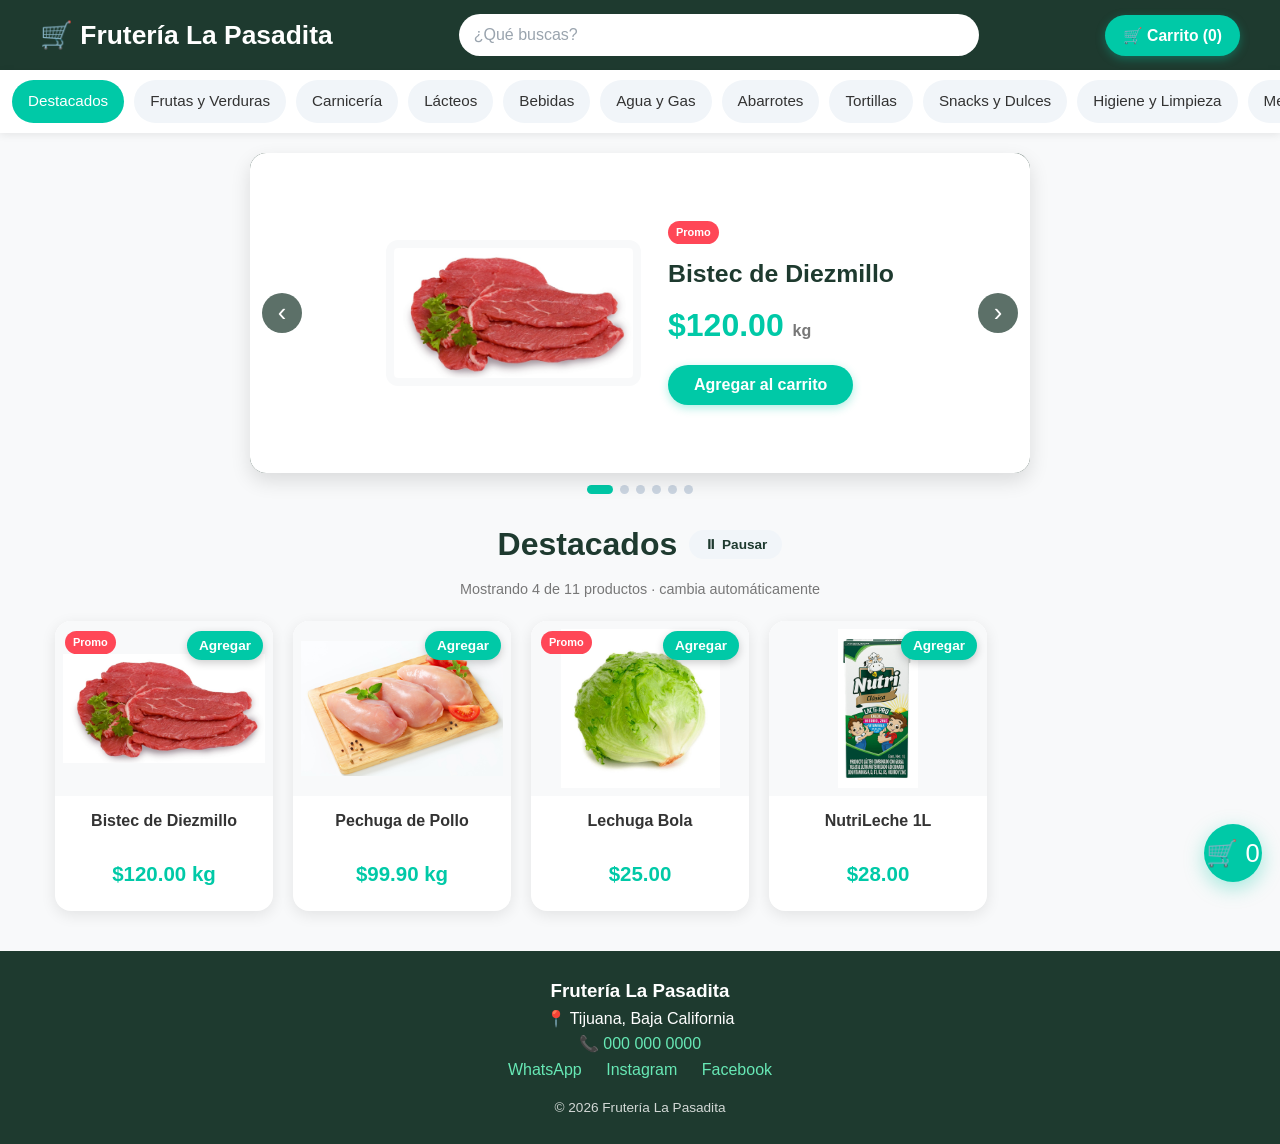
<file: index.html>
<!DOCTYPE html>
<html lang="es">

<head>
    <meta charset="UTF-8">
    <meta name="viewport" content="width=device-width, initial-scale=1.0">
    <title>Frutería La Pasadita - Tijuana</title>
    <link rel="stylesheet" href="css/styles.css">
</head>

<body>

    <!-- HEADER -->
    <header>
        <div class="header-content">
            <h1 class="logo">🛒 Frutería La Pasadita</h1>
            <div class="search-box">
                <input type="text" id="busqueda" placeholder="¿Qué buscas?"
                       autocomplete="off" aria-label="Buscar productos"
                       oninput="buscar()">
                <button type="button" class="search-clear" id="search-clear"
                        onclick="limpiarBusqueda()" aria-label="Borrar búsqueda">✕</button>
            </div>
            <button class="cart-header-btn" onclick="toggleCarrito()">
                🛒 Carrito (<span id="contador-header">0</span>)
            </button>
        </div>
    </header>

    <!-- MENÚ DE CATEGORÍAS -->
    <nav class="menu">
        <div class="menu-item active" data-categoria="todos">Destacados</div>
        <div class="menu-item" data-categoria="frutas">Frutas y Verduras</div>
        <div class="menu-item" data-categoria="carniceria">Carnicería</div>
        <div class="menu-item" data-categoria="lacteos">Lácteos</div>
        <div class="menu-item" data-categoria="bebidas">Bebidas</div>
        <div class="menu-item" data-categoria="agua">Agua y Gas</div>
        <div class="menu-item" data-categoria="abarrotes">Abarrotes</div>
        <div class="menu-item" data-categoria="pan">Tortillas</div>
        <div class="menu-item" data-categoria="snacks">Snacks y Dulces</div>
        <div class="menu-item" data-categoria="higiene">Higiene y Limpieza</div>
        <div class="menu-item" data-categoria="medicamentos">Medicamentos</div>
        <div class="menu-item" data-categoria="promos">Promociones</div>
    </nav>

    <!-- CARRUSEL DE PROMOCIONES -->
    <section class="carousel-section">
        <div class="carousel" id="carousel">

            <!-- Las diapositivas se generan desde js/productos.json -->
            <div class="carousel-track" id="carousel-track"></div>

            <!-- CONTROLES -->
            <button type="button" class="carousel-nav carousel-prev"
                    onclick="moverCarrusel(-1)" aria-label="Anterior">‹</button>
            <button type="button" class="carousel-nav carousel-next"
                    onclick="moverCarrusel(1)" aria-label="Siguiente">›</button>
        </div>

        <div class="carousel-dots" id="carousel-dots"></div>
    </section>

    <!-- SECCIÓN DE PRODUCTOS -->
    <section class="products-section">
        <div class="container">
            <div class="section-row">
                <h1 class="section-title" id="section-title">Destacados</h1>
                <button type="button" class="btn-rotar" id="btn-rotar"
                        onclick="alternarRotacion()">⏸ Pausar</button>
            </div>
            <p class="rotar-info" id="rotar-info"></p>

            <!-- Las tarjetas se generan desde js/productos.json -->
            <div class="products-grid" id="products-grid"></div>

            <!-- AVISO CUANDO NO HAY COINCIDENCIAS -->
            <p class="sin-resultados" id="sin-resultados"></p>
        </div>
    </section>

    <!-- OVERLAY -->
    <div class="overlay" id="overlay" onclick="toggleCarrito()" aria-hidden="true"></div>

    <!-- CARRITO -->
    <div class="carrito" id="carrito" role="dialog" aria-modal="true"
         aria-labelledby="titulo-carrito" inert>
        <div class="carrito-header">
            <h3 id="titulo-carrito">🛒 Tu Pedido (<span id="contador">0</span>)</h3>
            <button class="close-btn" onclick="toggleCarrito()" aria-label="Cerrar carrito">✕</button>
        </div>

        <input type="text" id="nombreCliente" placeholder="Nombre completo"
               autocomplete="name" maxlength="60"
               pattern="[A-Za-zÁÉÍÓÚÜáéíóúüñÑ'’.\- ]+"
               title="Escribe tu nombre usando solo letras"
               aria-describedby="error-nombre"
               oninput="alEscribirNombre(this)">
        <p class="campo-error" id="error-nombre"></p>

        <select id="horario" aria-describedby="error-horario"
                onchange="alCambiarHorario(this)">
            <option value="">Horario de recolección</option>
            <option value="30 min">En 30 minutos</option>
            <option value="1 hora">En 1 hora</option>
            <option value="tarde">Hoy por la tarde</option>
            <option value="18-20">18:00 - 20:00</option>
        </select>
        <p class="campo-error" id="error-horario"></p>

        <ul id="lista-carrito"></ul>

        <div class="total-container">
            <p id="total">Total: $0.00</p>
        </div>

        <button class="btn-whatsapp" onclick="enviarPedido()">📲 Pedir por WhatsApp</button>
        <button class="btn-vaciar" onclick="vaciarCarrito()">Vaciar Carrito</button>
    </div>

    <!-- BOTÓN FLOTANTE -->
    <button class="btn-flotante" onclick="toggleCarrito()">
        🛒 <span id="contador-flotante">0</span>
    </button>

    <!-- TOAST -->
    <div id="toast" class="toast" role="status"></div>

    <!-- FOOTER -->
    <footer class="footer">
        <h3>Frutería La Pasadita</h3>
        <p>📍 Tijuana, Baja California</p>
        <p>📞 <a href="tel:0000000000">000 000 0000</a></p>

        <div class="redes">
            <a href="https://wa.me/000000000000" target="_blank">WhatsApp</a>
            <a href="#">Instagram</a>
            <a href="#">Facebook</a>
        </div>

        <p class="copy">© 2026 Frutería La Pasadita</p>
    </footer>

    <!-- El catálogo se lee desde js/productos.json (lo escribe el panel /admin/) -->
    <script src="js/script.js"></script>
</body>

</html>
</file>
<file: css/styles.css>
/* =======================
   RESET Y BASE
======================= */

* {
    margin: 0;
    padding: 0;
    box-sizing: border-box;
}

/* Indicador visible para quien navega con teclado
   (tiene más especificidad que el "outline: none" del buscador) */
:focus-visible {
    outline: 3px solid #00c9a7;
    outline-offset: 2px;
}

body {
    font-family: 'Segoe UI', Tahoma, Geneva, Verdana, sans-serif;
    background: #f8f9fa;
    color: #333;
    line-height: 1.6;
}


/* =======================
   HEADER - VERSIÓN MEJORADA
======================= */

header {
    background: #1e3a2f;
    color: white;
    padding: 14px 15px;
    box-shadow: 0 4px 12px rgba(0, 0, 0, 0.1);
}

.header-content {
    display: flex;
    flex-wrap: wrap;
    align-items: center;
    justify-content: space-between;
    gap: 12px;
    max-width: 1200px;
    margin: 0 auto;
}

.logo {
    font-size: 1.65rem;
    font-weight: 700;
    white-space: nowrap;
    /* ← Evita que se parta en dos líneas */
    flex-shrink: 0;
}


/* Cabecera en móvil: reglas al final del archivo (ver MEDIA QUERIES) */

header input {
    padding: 12px 40px 12px 15px;
    width: 100%;
    border: none;
    border-radius: 30px;
    font-size: 1rem;
    outline: none;
}

header input::placeholder {
    color: #9aa4ae;
}


/* Contenedor del buscador (permite el botón de borrar) */

.search-box {
    position: relative;
    /* basis 0% para que el buscador y el botón del carrito
       siempre quepan en la misma fila (se reparten el espacio) */
    flex: 1 1 0%;
    min-width: 0;
    max-width: 520px;
}

.search-clear {
    position: absolute;
    top: 50%;
    right: 7px;
    transform: translateY(-50%);
    width: 28px;
    height: 28px;
    border: none;
    border-radius: 50%;
    background: #eef1f4;
    color: #555;
    font-size: 0.9rem;
    line-height: 1;
    cursor: pointer;
    display: none;
}

.search-clear:hover {
    background: #dfe4ea;
    color: #111;
}


/* Botón del carrito en el header */

.cart-header-btn {
    background: #00c9a7;
    color: white;
    border: none;
    padding: 11px 18px;
    border-radius: 30px;
    font-size: 0.98rem;
    font-weight: 600;
    white-space: nowrap;
    flex-shrink: 0;
    cursor: pointer;
    box-shadow: 0 3px 10px rgba(0, 201, 167, 0.35);
    transition: background 0.25s, transform 0.2s;
}

.cart-header-btn:hover {
    background: #00b89a;
    transform: translateY(-2px);
}


/* =======================
   MENÚ DE CATEGORÍAS
======================= */

.menu {
    background: white;
    padding: 10px 12px;
    display: flex;
    overflow-x: auto;
    gap: 10px;
    box-shadow: 0 2px 8px rgba(0, 0, 0, 0.08);
    white-space: nowrap;
    -webkit-overflow-scrolling: touch;
}

.menu-item {
    background: #f1f5f9;
    padding: 9px 16px;
    border-radius: 30px;
    font-size: 0.95rem;
    font-weight: 500;
    flex-shrink: 0;
    transition: all 0.3s;
}

.menu-item.active,
.menu-item:hover {
    background: #00c9a7;
    color: white;
}


/* =======================
   CARRUSEL DE PROMOCIONES
   - Diapositivas con banner (imagen a pantalla completa)
   - Diapositivas con producto ya cargado (foto + precio + botón)
======================= */

.carousel {
    position: relative;
    /* Más estrecho: la imagen ocupa mucho más del contenedor */
    width: calc(100% - 30px);
    max-width: 780px;
    height: 300px;
    margin: 20px auto 0;
    overflow: hidden;
    border-radius: 16px;
    background: #1e3a2f;
    box-shadow: 0 8px 20px rgba(0, 0, 0, 0.12);
}

.carousel-track {
    display: flex;
    height: 100%;
    transition: transform 0.55s ease;
    will-change: transform;
}

.slide {
    flex: 0 0 100%;
    width: 100%;
    height: 100%;
}

/* --- Diapositiva con banner --- */
/* La promo se muestra COMPLETA (object-fit: contain), nunca recortada.
   El fondo desenfocado rellena los laterales para que el carrusel
   se vea lleno en lugar de con franjas blancas. */

.slide-banner {
    position: relative;
    overflow: hidden;
    background: #1e3a2f;
}

.banner-fondo {
    position: absolute;
    top: -10%;
    left: -10%;
    width: 120%;
    height: 120%;
    object-fit: cover;
    filter: blur(30px);
    opacity: 0.75;
}

.banner-frente {
    position: relative;
    z-index: 1;
    display: block;
    width: 100%;
    height: 100%;
    object-fit: contain;
    object-position: center;
}

/* --- Diapositiva con producto --- */

.promo-slide {
    display: flex;
    flex-direction: row;
    align-items: center;
    justify-content: center;
    gap: 27px;
    padding: 20px 44px;
    background: #fff;
    border-radius: 0;
    box-shadow: none;
}

.promo-slide:hover {
    transform: none;
    box-shadow: none;
}

/* La caja se ajusta al tamaño de cada foto, así no quedan
   franjas grises vacías con imágenes apaisadas */
.promo-slide > img {
    max-width: 255px;
    max-height: 235px;
    width: auto;
    height: auto;
    object-fit: contain;
    flex-shrink: 0;
    background: #f8f9fa;
    border-radius: 12px;
    padding: 8px;
}

.promo-slide .card-content {
    flex: 0 1 auto;
    max-width: 400px;
    padding: 0;
    text-align: left;
    display: flex;
    flex-direction: column;
    align-items: flex-start;
}

.promo-slide h3 {
    font-size: 1.55rem;
    min-height: 0;
    margin-bottom: 2px;
    color: #1e3a2f;
    display: -webkit-box;
    -webkit-line-clamp: 3;
    -webkit-box-orient: vertical;
    overflow: hidden;
}

.promo-slide .price {
    font-size: 2rem;
    margin: 4px 0 14px;
}

.promo-slide .price small {
    font-size: 1rem;
    font-weight: 600;
    color: #777;
}

.promo-slide button {
    position: static;
    background: #00c9a7;
    color: white;
    border: none;
    padding: 11px 26px;
    border-radius: 30px;
    font-size: 1rem;
    font-weight: 600;
    cursor: pointer;
    box-shadow: 0 3px 10px rgba(0, 201, 167, 0.32);
    transition: background 0.25s, transform 0.2s;
}

.promo-slide button:hover {
    background: #00b89a;
    transform: translateY(-2px);
}

.promo-slide button.agregado {
    background: #1e3a2f;
    transform: none;
}

/* Etiqueta de categoría (gris) y de promoción (roja) */
.promo-slide .tag,
.promo-slide .cat-tag {
    position: static;
    display: inline-block;
    margin-bottom: 10px;
}

.promo-slide .cat-tag {
    background: #eef1f4;
    color: #1e3a2f;
    font-size: 12px;
    padding: 4px 12px;
    border-radius: 20px;
    font-weight: 600;
}


/* --- Flechas de navegación --- */

.carousel-nav {
    position: absolute;
    top: 50%;
    transform: translateY(-50%);
    width: 40px;
    height: 40px;
    border: none;
    border-radius: 50%;
    background: rgba(30, 58, 47, 0.72);
    color: #fff;
    font-size: 1.6rem;
    line-height: 1;
    cursor: pointer;
    z-index: 5;
    display: flex;
    align-items: center;
    justify-content: center;
    transition: background 0.25s;
}

.carousel-nav:hover {
    background: #1e3a2f;
}

.carousel-prev { left: 12px; }
.carousel-next { right: 12px; }


/* --- Puntos indicadores --- */

.carousel-dots {
    display: flex;
    justify-content: center;
    align-items: center;
    gap: 7px;
    margin-top: 12px;
}

.carousel-dot {
    width: 9px;
    height: 9px;
    padding: 0;
    border: none;
    border-radius: 50%;
    background: #cbd5e1;
    cursor: pointer;
    transition: all 0.25s;
}

.carousel-dot:hover {
    background: #94a3b8;
}

.carousel-dot.activo {
    background: #00c9a7;
    width: 26px;
    border-radius: 6px;
}


/* =======================
   CONTENEDOR PRINCIPAL
======================= */

.container {
    max-width: 1200px;
    margin: 0 auto;
    padding: 0 15px;
}

.section-row {
    display: flex;
    align-items: center;
    justify-content: center;
    flex-wrap: wrap;
    gap: 12px;
    margin: 25px 0 20px;
}

.section-title {
    font-size: 2rem;
    margin: 0;
    text-align: center;
    color: #1e3a2f;
    font-weight: 600;
}


/* Botón ⏸ Pausar / ▶ Reanudar de los destacados */

.btn-rotar {
    background: #f1f5f9;
    color: #1e3a2f;
    border: none;
    padding: 7px 15px;
    border-radius: 30px;
    font-size: 0.85rem;
    font-weight: 600;
    cursor: pointer;
    white-space: nowrap;
    transition: background 0.25s;
}

.btn-rotar:hover {
    background: #e2e8f0;
}

.btn-rotar[hidden] {
    display: none;
}


/* Línea informativa bajo el título */

.rotar-info {
    text-align: center;
    color: #777;
    font-size: 0.9rem;
    margin: -12px 0 20px;
}

.rotar-info:empty {
    display: none;
}


/* =======================
   GRID DE PRODUCTOS
======================= */

.products-grid {
    display: grid;
    grid-template-columns: repeat(auto-fill, minmax(160px, 1fr));
    gap: 15px;
}


/* Entrada suave de las tarjetas mientras los destacados rotan.
   La animación se reinicia sola cada vez que una tarjeta vuelve a
   aparecer (pasa de display:none a flex). */

@keyframes destacadoEntra {
    from { opacity: 0; transform: translateY(10px); }
    to   { opacity: 1; transform: translateY(0); }
}

.products-grid.rotando .card {
    animation: destacadoEntra 0.35s ease backwards;
}

@media (prefers-reduced-motion: reduce) {
    .products-grid.rotando .card {
        animation: none;
    }
}


/* =======================
   TARJETAS DE PRODUCTOS
======================= */

.card {
    background: white;
    border-radius: 16px;
    overflow: hidden;
    box-shadow: 0 4px 15px rgba(0, 0, 0, 0.09);
    transition: all 0.3s ease;
    position: relative;
    display: flex;
    flex-direction: column;
}

.card:hover {
    transform: translateY(-6px);
    box-shadow: 0 12px 20px rgba(0, 0, 0, 0.15);
}

.card button {
    position: absolute;
    top: 10px;
    right: 10px;
    background: #00c9a7;
    color: white;
    border: none;
    padding: 7px 12px;
    border-radius: 20px;
    font-size: 0.85rem;
    font-weight: 600;
    cursor: pointer;
    z-index: 10;
    box-shadow: 0 3px 8px rgba(0, 0, 0, 0.2);
}

.card button:hover {
    background: #00b89a;
}

/* Confirmación visual al agregar un producto */
.card button.agregado {
    background: #1e3a2f;
}

/* Respuesta táctil al presionar */
.card:active {
    transform: scale(0.97);
}

.card img {
    width: 100%;
    height: 155px;
    object-fit: contain;
    background: #f8f9fa;
    padding: 8px;
}

.card-content {
    padding: 12px;
    text-align: center;
    flex-grow: 1;
}

.card h3 {
    font-size: 1rem;
    margin-bottom: 6px;
    min-height: 42px;
    display: -webkit-box;
    -webkit-line-clamp: 2;
    -webkit-box-orient: vertical;
    overflow: hidden;
}

.price {
    color: #00c9a7;
    font-size: 1.28rem;
    font-weight: 700;
    margin: 8px 0;
}

.tag {
    position: absolute;
    top: 10px;
    left: 10px;
    background: #ff4757;
    color: white;
    font-size: 11px;
    padding: 3px 8px;
    border-radius: 20px;
    font-weight: 600;
}


/* =======================
   CARRITO
======================= */

.carrito {
    position: fixed;
    top: 0;
    right: -100%;
    width: 100%;
    max-width: 380px;
    height: 100vh;
    background: white;
    box-shadow: -8px 0 25px rgba(0, 0, 0, 0.25);
    transition: right 0.4s ease;
    z-index: 1000;
    padding: 20px;
    overflow-y: auto;
}

.carrito.activo {
    right: 0;
}

.carrito-header {
    display: flex;
    justify-content: space-between;
    align-items: center;
    margin-bottom: 20px;
    padding-bottom: 15px;
    border-bottom: 2px solid #eee;
}

.close-btn {
    background: none;
    border: none;
    font-size: 1.8rem;
    color: #666;
    cursor: pointer;
}

.carrito input,
.carrito select {
    width: 100%;
    padding: 12px;
    margin-bottom: 15px;
    border: 1px solid #ddd;
    border-radius: 10px;
}

.item-carrito {
    margin-bottom: 15px;
    padding-bottom: 12px;
    border-bottom: 1px solid #eee;
}

.cantidad-btns button {
    background: #f1f5f9;
    border: none;
    width: 32px;
    height: 32px;
    border-radius: 6px;
    margin: 0 4px;
    cursor: pointer;
}


/* =======================
   BOTÓN FLOTANTE
======================= */

.btn-flotante {
    position: fixed;
    bottom: 18px;
    right: 18px;
    background: #00c9a7;
    color: white;
    width: 58px;
    height: 58px;
    border-radius: 50%;
    font-size: 1.6rem;
    border: none;
    box-shadow: 0 6px 20px rgba(0, 201, 167, 0.35);
    cursor: pointer;
    z-index: 1100;
}


/* =======================
   OVERLAY
======================= */

.overlay {
    position: fixed;
    top: 0;
    left: 0;
    width: 100%;
    height: 100%;
    background: rgba(0, 0, 0, 0.5);
    opacity: 0;
    visibility: hidden;
    transition: all 0.3s;
    z-index: 900;
}

.overlay.activo {
    opacity: 1;
    visibility: visible;
}


/* Con el carrito abierto el fondo no debe moverse (sobre todo en móvil) */

body.carrito-abierto {
    position: fixed;
    left: 0;
    right: 0;
    width: 100%;
    overflow: hidden;
}

/* Con el carrito abierto el botón flotante sobra */
body.carrito-abierto .btn-flotante {
    display: none;
}


/* =======================
   MENSAJE "SIN RESULTADOS"
======================= */

.sin-resultados {
    display: none;
    text-align: center;
    margin-top: 15px;
    padding: 45px 20px;
    background: white;
    border-radius: 16px;
    color: #666;
    box-shadow: 0 4px 15px rgba(0, 0, 0, 0.06);
}

.sin-resultados strong {
    color: #1e3a2f;
}

.sin-resultados button {
    margin-top: 15px;
    background: #00c9a7;
    color: white;
    border: none;
    padding: 10px 20px;
    border-radius: 30px;
    font-size: 0.95rem;
    font-weight: 600;
    cursor: pointer;
}

.sin-resultados button:hover {
    background: #00b89a;
}

/* Aviso de error si js/productos.json no se pudo leer */
.sin-resultados.aviso-catalogo {
    display: block;
}


/* =======================
   BOTONES DEL CARRITO
======================= */

.btn-whatsapp {
    background: #25D366;
    color: white;
    border: none;
    padding: 14px;
    width: 100%;
    border-radius: 10px;
    font-size: 1.1rem;
    font-weight: 600;
    margin: 12px 0;
    cursor: pointer;
}

.btn-vaciar {
    background: #e74c3c;
    color: white;
    border: none;
    padding: 12px;
    width: 100%;
    border-radius: 10px;
    cursor: pointer;
}


/* =======================
   TOAST
======================= */

.toast {
    position: fixed;
    bottom: 85px;
    right: 15px;
    left: 15px;
    margin: 0 auto;
    max-width: 340px;
    background: #1e3a2f;
    color: white;
    padding: 14px 18px;
    border-radius: 8px;
    box-shadow: 0 4px 12px rgba(0, 0, 0, 0.2);
    opacity: 0;
    transform: translateY(20px);
    transition: all 0.4s;
    z-index: 1200;
    text-align: center;
}

.toast.show {
    opacity: 1;
    transform: translateY(0);
}

/* Botones dentro del toast: "Deshacer" y la sugerencia al refrescar */
.toast button {
    margin: 6px 4px 0;
    padding: 7px 14px;
    border: none;
    border-radius: 6px;
    background: #00c9a7;
    color: white;
    font-weight: 600;
    font-size: 0.9rem;
    cursor: pointer;
    transition: background 0.2s;
}

.toast button:hover {
    background: #00b89a;
}

.toast button.toast-peligro {
    background: #e74c3c;
}

.toast button.toast-peligro:hover {
    background: #c0392b;
}

/* Con el carrito abierto el toast sube, para no tapar
   los botones "Pedir por WhatsApp" y "Vaciar Carrito" */
body.carrito-abierto .toast {
    top: 84px;
    bottom: auto;
}


/* =======================
   CONTADORES DEL CARRITO
   Rebota cuando cambia la cantidad
======================= */

#contador,
#contador-header,
#contador-flotante {
    display: inline-block;
}

.contador-bounce {
    animation: contadorPop 0.35s ease;
}

@keyframes contadorPop {
    0%   { transform: scale(1); }
    40%  { transform: scale(1.5); }
    100% { transform: scale(1); }
}


/* =======================
   VALIDACIÓN DE CAMPOS DEL CARRITO
======================= */

.campo-error {
    color: #e74c3c;
    font-size: 0.85rem;
    font-weight: 600;
    margin: -8px 0 15px;
}

/* Sin mensaje pendiente: no ocupa espacio */
.campo-error:empty {
    display: none;
}

.campo-invalido {
    border-color: #e74c3c !important;
    background: #fff5f5;
}


/* =======================
   FOOTER
======================= */

.footer {
    background: #1e3a2f;
    color: white;
    text-align: center;
    padding: 25px 15px;
    margin-top: 40px;
}

.footer a {
    color: #67e8b5;
    text-decoration: none;
}

.redes a {
    margin: 0 10px;
    font-weight: 500;
}

.copy {
    margin-top: 15px;
    font-size: 0.85rem;
    opacity: 0.8;
}


/* =======================
   RESPONSIVE
======================= */

@media (min-width: 769px) {
    .header-content {
        flex-direction: row;
        align-items: center;
    }
    .carousel {
        height: 320px;
    }
    .products-grid {
        grid-template-columns: repeat(auto-fill, minmax(190px, 1fr));
        gap: 20px;
    }
    #products-grid .card img {
        height: 175px;
    }
}

@media (max-width: 480px) {
    .products-grid {
        grid-template-columns: repeat(auto-fill, minmax(150px, 1fr));
        gap: 14px;
    }
    #products-grid .card img {
        height: 145px;
    }
}


/* =======================
   CABECERA EN PANTALLAS MEDIANAS Y PEQUEÑAS
   El logo ocupa su propia fila y, debajo, van juntos
   el buscador y el botón del carrito.
   (Debe ir DESPUÉS de las reglas base para que aplique)
======================= */

@media (max-width: 768px) {
    .logo {
        order: 1;
        flex: 1 0 100%;
        font-size: 1.5rem;
    }
    .search-box {
        order: 2;
        flex: 1 1 0%;
        min-width: 0;
    }
    .cart-header-btn {
        order: 3;
        padding: 11px 16px;
    }
}


/* =======================
   CARRUSEL DE PRODUCTOS - RESPONSIVE
======================= */

@media (max-width: 768px) {
    .promo-slide {
        gap: 16px;
        padding: 16px 56px;
    }
    .promo-slide > img {
        max-width: 185px;
        max-height: 200px;
    }
    .promo-slide h3 {
        font-size: 1.2rem;
    }
    .promo-slide .price {
        font-size: 1.55rem;
        margin: 2px 0 10px;
    }
    .promo-slide button {
        padding: 9px 20px;
        font-size: 0.9rem;
    }
    .carousel-nav {
        width: 34px;
        height: 34px;
        font-size: 1.35rem;
    }
    .carousel-prev { left: 8px; }
    .carousel-next { right: 8px; }
}

/* En pantallas de 600px o menos el carrusel se pone vertical
   (foto arriba, datos debajo) para que el texto no quede aplastado */

@media (max-width: 600px) {
    .carousel {
        height: 255px;
    }

    .promo-slide {
        flex-direction: column;
        justify-content: center;
        align-items: center;
        gap: 3px;
        padding: 10px 46px;
        text-align: center;
    }

    .promo-slide > img {
        max-width: 145px;
        max-height: 115px;
        padding: 5px;
        margin-bottom: 5px;
    }

    .promo-slide .card-content {
        align-items: center;
        text-align: center;
        max-width: none;
        width: 100%;
    }

    .promo-slide .tag,
    .promo-slide .cat-tag {
        font-size: 10px;
        padding: 2px 10px;
        margin-bottom: 5px;
    }

    .promo-slide h3 {
        font-size: 0.98rem;
        -webkit-line-clamp: 1;
        margin-bottom: 0;
    }

    .promo-slide .price {
        font-size: 1.3rem;
        margin: 2px 0 8px;
        white-space: nowrap;
    }

    .promo-slide button {
        padding: 8px 18px;
        font-size: 0.85rem;
        white-space: nowrap;
    }
}
</file>
